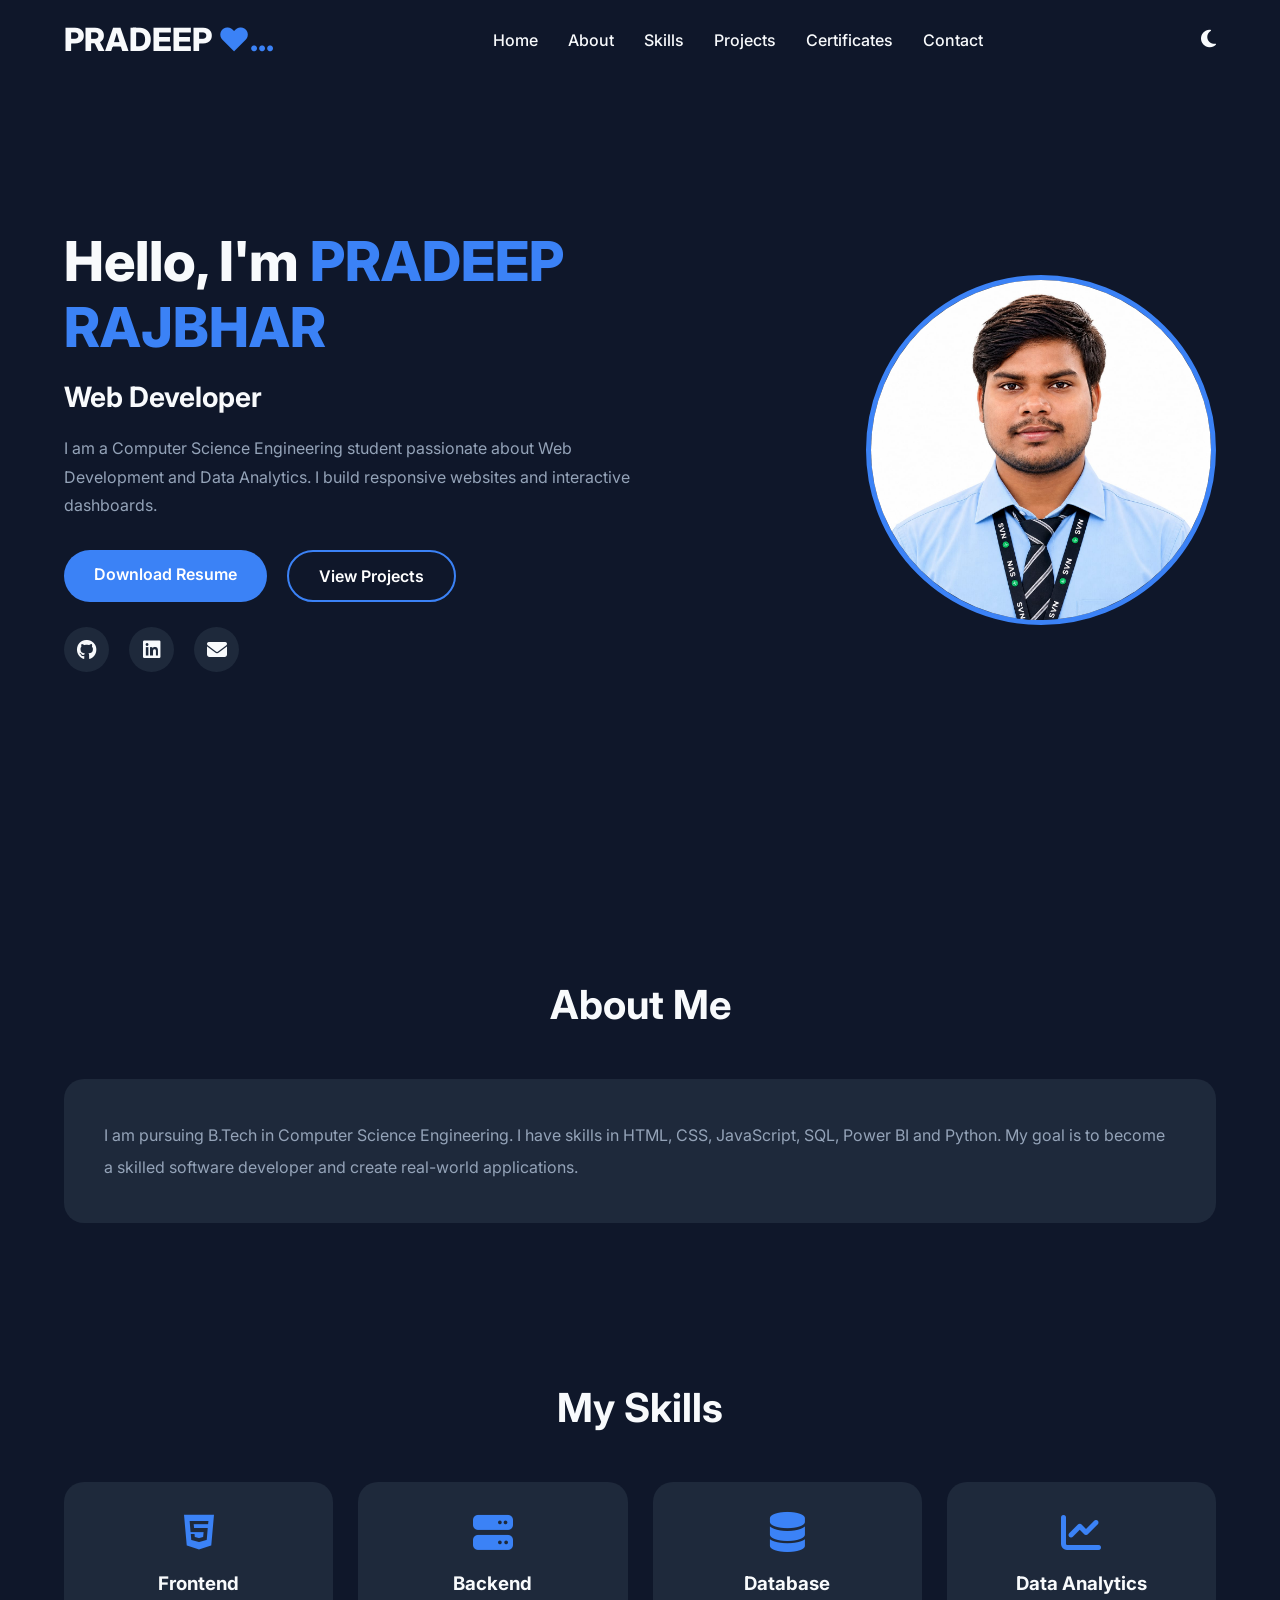
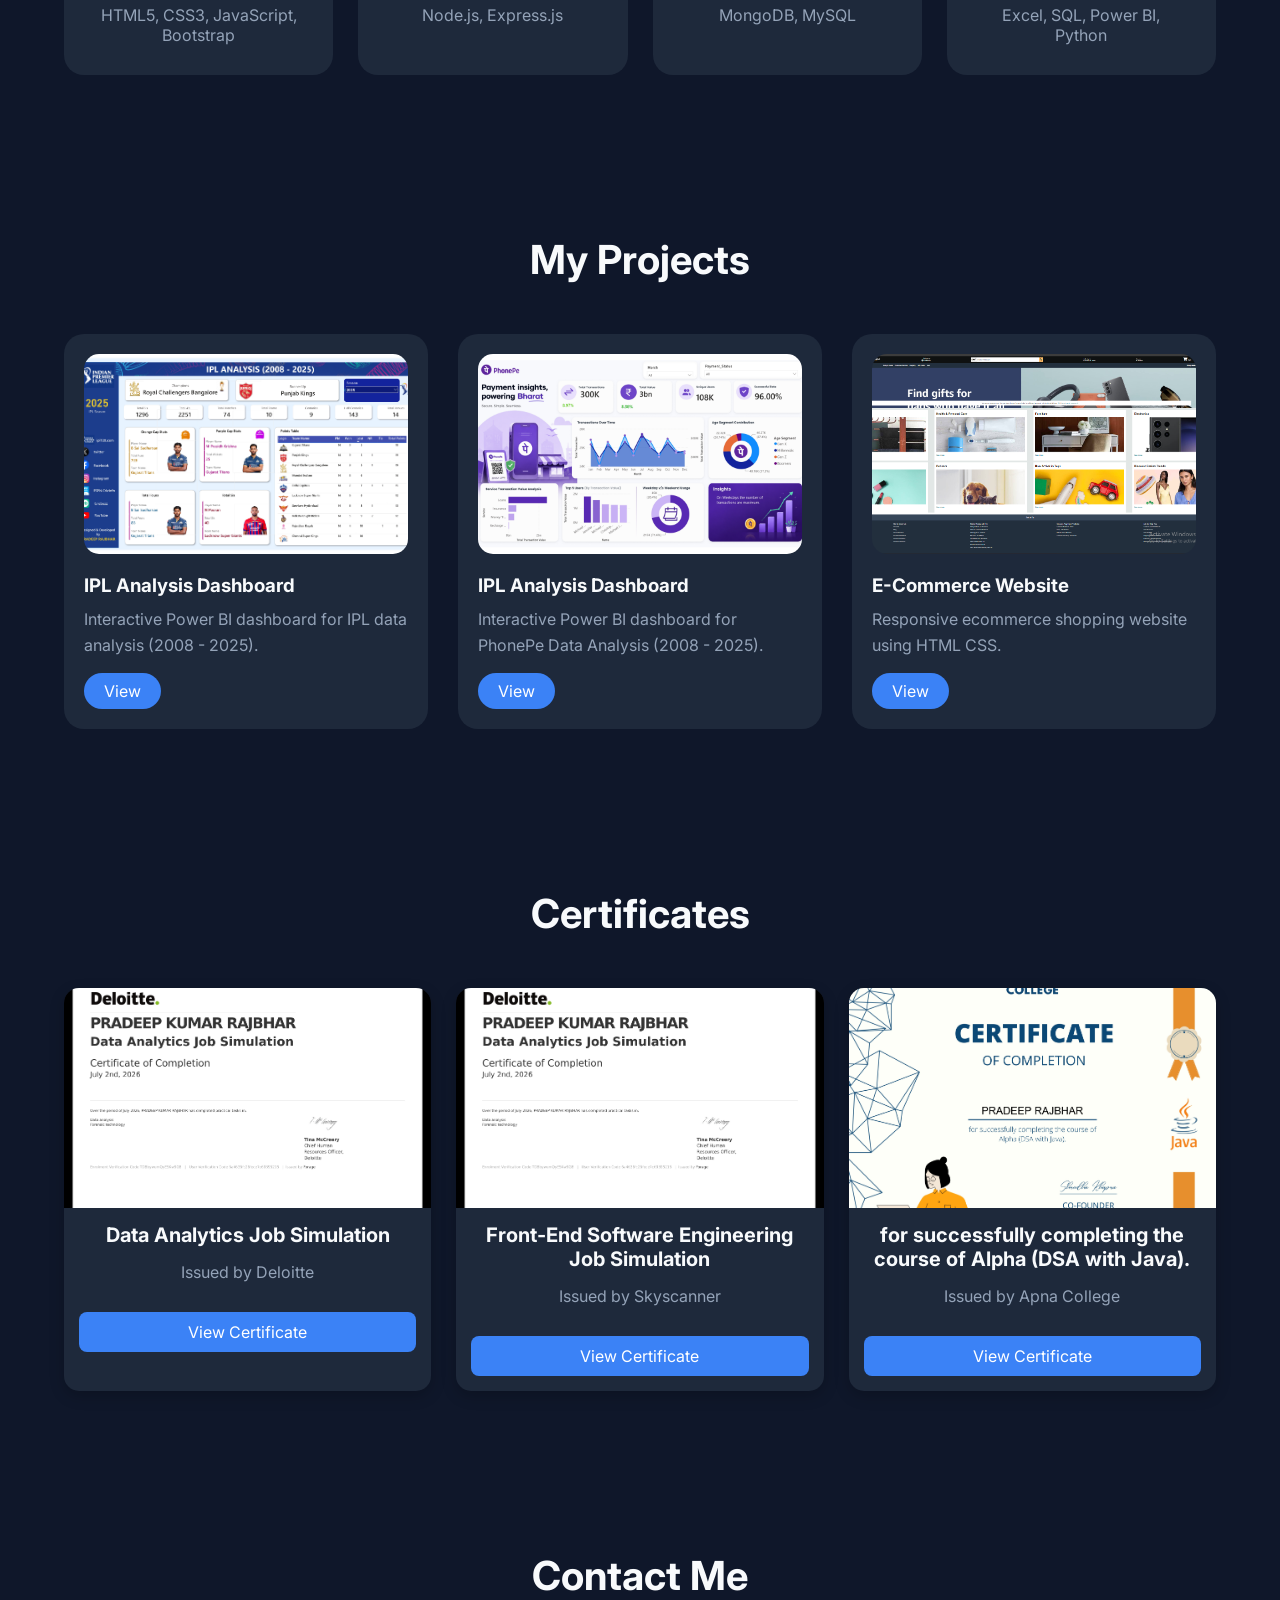
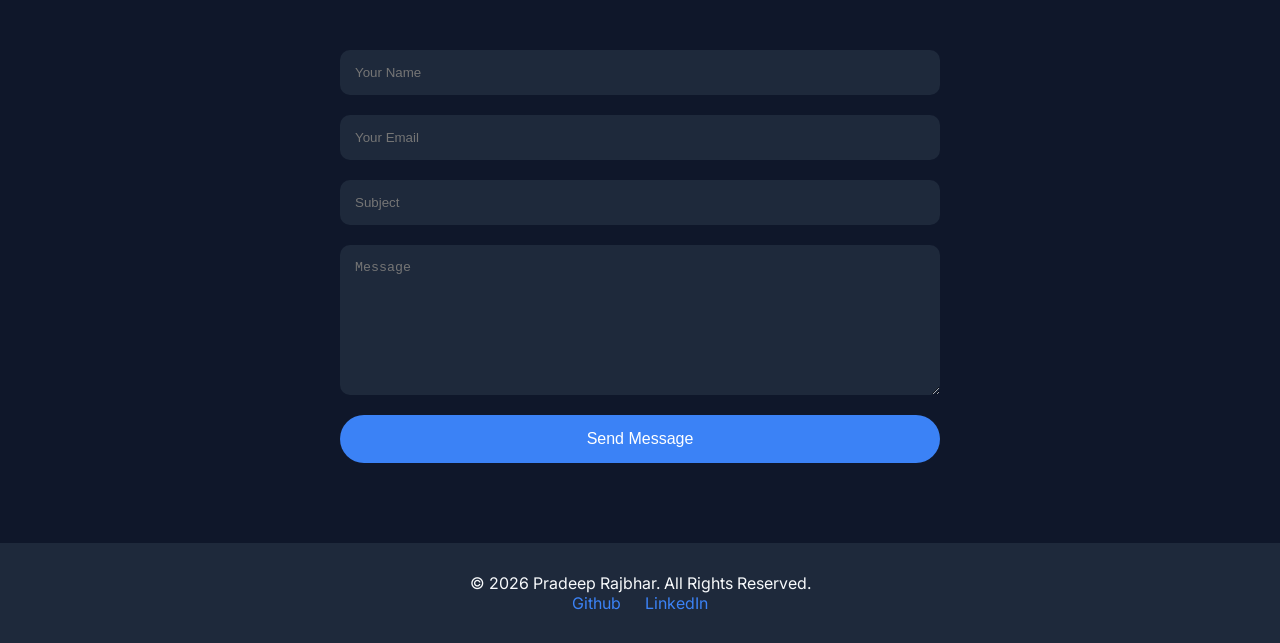
<file: index.html>
<!DOCTYPE html>
<html lang="en">

<head>
    <!-- Basic Meta Tags -->
    <meta charset="UTF-8">
    <meta name="viewport" content="width=device-width, initial-scale=1.0">

    <!-- SEO -->
    <title>Pradeep Rajbhar | Portfolio</title>
    <meta name="description"
        content="Portfolio website of Pradeep Rajbhar - Web Developer and Data Analyst">

    <!-- Favicon -->
    <link rel="icon" href="images/favicon.ico">

    <!-- Google Fonts -->
    <link
        href="https://fonts.googleapis.com/css2?family=Inter:wght@400;500;600;700;800&display=swap"
        rel="stylesheet">

    <!-- Font Awesome Icons -->
    <link
        rel="stylesheet"
        href="https://cdnjs.cloudflare.com/ajax/libs/font-awesome/6.5.1/css/all.min.css">

    <!-- Animation Library -->
    <link
        rel="stylesheet"
        href="https://unpkg.com/aos@next/dist/aos.css">

    <!-- CSS Files -->
    <link rel="stylesheet" href="style.css">
    <link rel="stylesheet" href="responsive.css">

</head>

<body>

<!-- ================= NAVBAR ================= -->

<header>

<nav class="navbar">

    <div class="logo">
        PRADEEP<span> &hearts;...</span>
    </div>

     <!-- Menu -->
    <ul class="nav-links">

        <li><a href="#home">Home</a></li>

        <li><a href="#about">About</a></li>

        <li><a href="#skills">Skills</a></li>

        <li><a href="#projects">Projects</a></li>

        <li><a href="#certificate">Certificates</a></li>

        <li><a href="#contact">Contact</a></li>

    </ul>

     <!-- Dark Mode Button -->

    <button id="theme-toggle">
        <i class="fa-solid fa-moon"></i>
    </button>

     <!-- Mobile Menu Icon -->

    <div class="menu-icon">

        <i class="fa-solid fa-bars"></i>

    </div>

 </nav>

</header>

<!-- ================= HERO SECTION ================= -->

<section id="home" class="hero">
<div class="hero-content">

<h1>
Hello, I'm 
<span>PRADEEP RAJBHAR</span>
</h1>

<h2>
<span id="typing"></span>
</h2>

<p>
I am a Computer Science Engineering student passionate about 
Web Development and Data Analytics. 
I build responsive websites and interactive dashboards.
</p>

<div class="hero-buttons">

<a href="assets/resume.pdf" class="btn">
Download Resume
</a>

<a href="https://github.com/pradeeprajbhar1/IPL_Analysis_2008-2025_Dashboard" class="btn secondary">
View Projects
</a>

</div>

<div class="social-links">

<a href="https://github.com/pradeeprajbhar1">
<i class="fab fa-github"></i>
</a>

<a href="https://www.linkedin.com/in/pradeep-rajbhar6393">
<i class="fab fa-linkedin"></i>
</a>

<a href="mailto:mr.pradeeprajbhar@email.com">
<i class="fa-solid fa-envelope"></i>
</a>

</div>

</div>

<div class="hero-image">

<img src="images/profile.png"
alt="Profile Image">

</div>

</section>

<!-- ================= ABOUT SECTION ================= -->

<section id="about" class="section">

<h2 class="section-title">
About Me
</h2>

<div class="about-container">

<p>

I am pursuing B.Tech in Computer Science Engineering.
I have skills in HTML, CSS, JavaScript, SQL, Power BI and Python.

My goal is to become a skilled software developer and create
real-world applications.

</p>

</div>

</section>

<!-- ================= SKILLS SECTION ================= -->

<section id="skills" class="section">

<h2 class="section-title">
My Skills
</h2>

<div class="skills-container">
<div class="skill-card">
<i class="fa-brands fa-html5"></i>
<h3>Frontend</h3>
<p>
HTML5, CSS3, JavaScript, Bootstrap
</p>
</div>

<div class="skill-card">
<i class="fa-solid fa-server"></i>
<h3>Backend</h3>
<p>
Node.js, Express.js
</p>
</div>

<div class="skill-card">
<i class="fa-solid fa-database"></i>
<h3>Database</h3>
<p>
MongoDB, MySQL
</p>
</div>

<div class="skill-card">
<i class="fa-solid fa-chart-line"></i>
<h3>Data Analytics</h3>
<p>
Excel, SQL, Power BI, Python
</p>
</div>

</div>

</section>


<!-- ================= PROJECT SECTION ================= -->

<section id="projects" class="section">

<h2 class="section-title">
My Projects
</h2>

<div class="project-container">
<div class="project-card">
<img src="images/projects/powerbi1.png">

<h3>
IPL Analysis Dashboard
</h3>

<p>
Interactive Power BI dashboard for IPL data analysis (2008 - 2025).
</p>

<div>
<a href="https://github.com/pradeeprajbhar1/IPL_Analysis_2008-2025_Dashboard" class="project-btn">
View
</a>
<!--
<a href="https://github.com/pradeeprajbhar1/IPL_Analysis_2008-2025_Dashboard" class="project-btn">
Github
</a>
-->

</div>

</div>


<div class="project-card">

<img src="images/projects/powerbi2.png">

<h3>
IPL Analysis Dashboard
</h3>

<p>
Interactive Power BI dashboard for PhonePe Data Analysis (2008 - 2025).
</p>

<div>

<a href="https://github.com/pradeeprajbhar1/PhonePe_Analysis_Dashboard" class="project-btn">
View
</a>

</div>

</div>

<div class="project-card">

<img src="images/projects/ecommerce.png">

<h3>
E-Commerce Website
</h3>

<p>
Responsive ecommerce shopping website using HTML CSS.
</p>

<div>

<a href="https://amz-web-clone.netlify.app/" class="project-btn">
View
</a>

</div>

</div>

</div>

</section>


<!-- ================= CERTIFICATE SECTION ================= -->

<section id="certificate" class="section">

    <h2 class="section-title">Certificates</h2>

    <div class="certificate-container">

        <!-- Certificate 1 -->
        <div class="certificate-card">
            <img src="images/certificates/certificate1.png" alt="Certificate">
            <h3>Data Analytics Job Simulation</h3>
            <p>Issued by Deloitte</p>
            <a href="https://www.theforage.com/completion-certificates/9PBTqmSxAf6zZTseP/io9DzWKe3PTsiS6GG_9PBTqmSxAf6zZTseP_6a4636fc26fece7c69395215_1782990755964_completion_certificate.pdf?raw=1">View Certificate</a>
        </div>

        <!-- Certificate 2 -->
        <div class="certificate-card">
            <img src="images/certificates/certificate2.png" alt="Certificate">
            <h3>Front-End Software Engineering Job Simulation</h3>
            <p>Issued by Skyscanner</p>
            <a href="https://www.theforage.com/completion-certificates/skoQmxqhtgWmKv2pm/km4rw7dihDr3etqom_skoQmxqhtgWmKv2pm_6a4636fc26fece7c69395215_1785438843960_completion_certificate.pdf?raw=1">View Certificate</a>
        </div>

        <!-- Certificate 3 -->
        <div class="certificate-card">
            <img src="images/certificates/certificate3.png" alt="Certificate">
            <h3>for successfully completing the course of
Alpha (DSA with Java).
</h3>
            <p>Issued by Apna College</p>
            <a href="#">View Certificate</a>
        </div>

    </div>

</section>


<!-- ================= CONTACT SECTION ================= -->

<section id="contact" class="section">

    <h2 class="section-title">Contact Me</h2>

    <form class="contact-form" id="contactForm">

        <input
            type="text"
            id="name"
            placeholder="Your Name"
            required
        >

        <input
            type="email"
            id="email"
            placeholder="Your Email"
            required
        >

        <input
            type="text"
            id="subject"
            placeholder="Subject"
            required
        >

        <textarea
            id="message"
            placeholder="Message"
            required
        ></textarea>

        <button type="submit">
            Send Message
        </button>

    </form>

</section>


<!-- ================= FOOTER ================= -->

<footer>

<p>
© 2026 Pradeep Rajbhar. All Rights Reserved.
</p>

<div>

<a href="https://github.com/pradeeprajbhar1">
Github
</a>

<a href="https://www.linkedin.com/in/pradeep-rajbhar6393">
LinkedIn
</a>

</div>

</footer>


<!-- Scroll Top Button -->

<button id="scroll-top">

<i class="fa-solid fa-arrow-up"></i>

</button>


<!-- JavaScript -->

<script src="https://unpkg.com/aos@next/dist/aos.js"></script>

<script src="script.js"></script>
<script src="typing.js"></script>

</body>

</html>
</file>
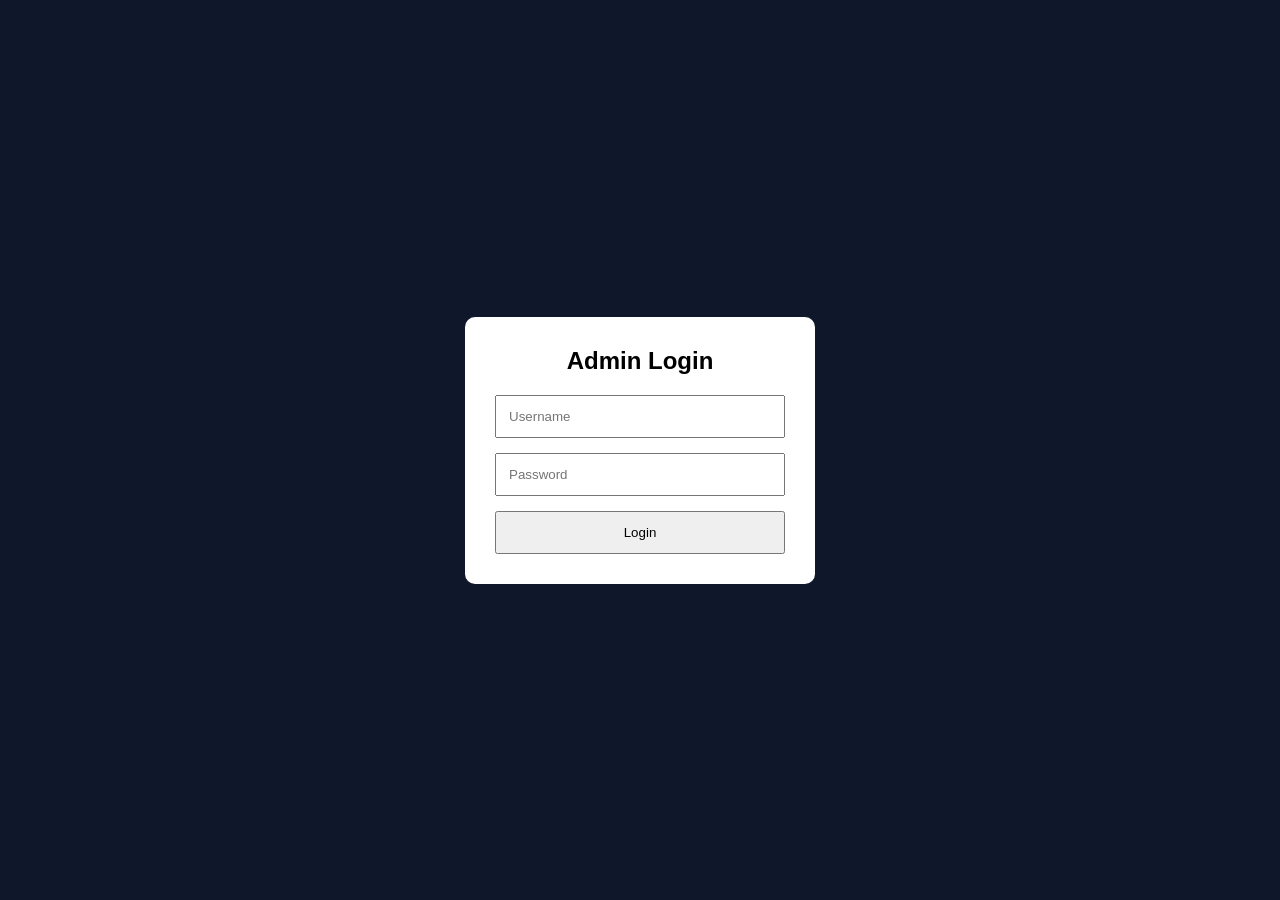
<file: admin/admin.html>
<!DOCTYPE html>
<html lang="en">

<head>

    <meta charset="UTF-8">

    <meta name="viewport" content="width=device-width, initial-scale=1.0">

    <title>Portfolio Admin Panel</title>

    <link rel="stylesheet" href="admin.css">

</head>

<script>

if(localStorage.getItem("adminLoggedIn")!=="true"){

    window.location.href="login.html";

}

</script>

<body>

    <button onclick="logout()">
Logout
</button>

    <h1>Portfolio Admin Panel</h1>

    <table>

        <thead>

            <tr>

                <th>Name</th>

                <th>Email</th>

                <th>Subject</th>

                <th>Message</th>

                <th>Date</th>
                
                <th>Action</th>

            </tr>

        </thead>

        <tbody id="messageTable">

        </tbody>

    </table>

    <script src="admin.js"></script>

</body>

</html>
</file>
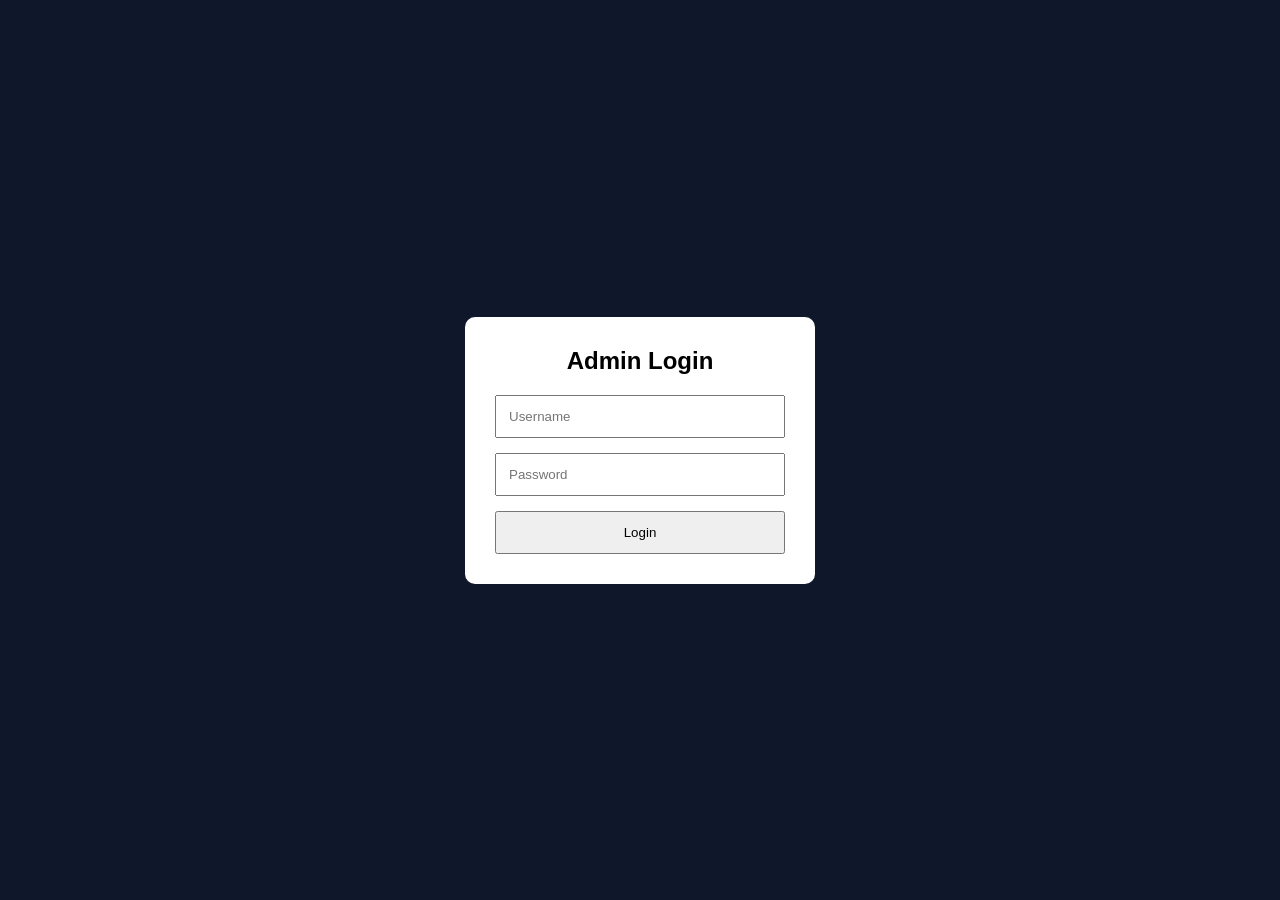
<file: admin/login.html>
<!DOCTYPE html>
<html lang="en">

<head>

    <meta charset="UTF-8">

    <meta name="viewport" content="width=device-width, initial-scale=1.0">

    <title>Admin Login</title>

    <link rel="stylesheet" href="login.css">

</head>

<body>

<div class="login-box">

    <h2>Admin Login</h2>

    <form id="loginForm">

        <input
            type="text"
            id="username"
            placeholder="Username"
            required
        >

        <input
            type="password"
            id="password"
            placeholder="Password"
            required
        >

        <button type="submit">

            Login

        </button>

    </form>

</div>

<script src="login.js"></script>

</body>

</html>
</file>
<file: style.css>
/* =====================================================
   GLOBAL CSS
   ===================================================== */


/* CSS Variables */

:root {

    --primary-color: #3b82f6;
    --secondary-color: #06b6d4;

    --bg-color: #0f172a;
    --card-color: #1e293b;

    --text-color: #f8fafc;
    --text-light: #94a3b8;

    --white: #ffffff;

    --transition: 0.3s ease;

}

/* Light Mode */

.light-mode {

    --bg-color: #ffffff;
    --card-color: #f1f5f9;

    --text-color: #0f172a;
    --text-light: #475569;

}

/* Reset CSS */

* {

    margin: 0;
    padding: 0;
    box-sizing: border-box;

    scroll-behavior: smooth;

}

html {

    font-size: 16px;

}

body {

    font-family: 'Inter', sans-serif;

    background: var(--bg-color);

    color: var(--text-color);

    transition: var(--transition);

}

img {

    max-width: 100%;

    display: block;

}

a {

    text-decoration: none;

    color: inherit;

}

li {

    list-style: none;

}

/* =====================================================
   NAVBAR
   ===================================================== */


header {

    position: fixed;

    width: 100%;

    top: 0;

    z-index: 999;

}

.navbar {


    width: 90%;

    margin: auto;

    display: flex;

    justify-content: space-between;

    align-items: center;


    padding: 20px 0;


}

.logo {


    font-size: 32px;

    font-weight: 800;

}

.logo span {

    color: var(--primary-color);

}

.nav-links {


    display: flex;

    gap: 30px;

}

.nav-links a {


    color: var(--text-color);

    font-weight: 500;

    transition: var(--transition);

}

.nav-links a:hover {


    color: var(--primary-color);

}

#theme-toggle {


    background: transparent;

    border: none;

    color: var(--text-color);

    font-size: 20px;

    cursor: pointer;


}

.menu-icon {


    display: none;

    font-size: 25px;

    cursor: pointer;

}

/* =====================================================
   HERO SECTION
   ===================================================== */

.hero {


    min-height: 100vh;

    width: 90%;

    margin: auto;

    display: flex;

    align-items: center;

    justify-content: space-between;


    gap: 40px;

}

.hero-content {


    max-width: 600px;

}

.hero h1 {


    font-size: 55px;

    line-height: 1.2;

    font-weight: 800;


}

.hero h1 span {


    color: var(--primary-color);

}

.hero h2 {


    margin: 20px 0;

    font-size: 28px;


}

.hero p {


    color: var(--text-light);

    line-height: 1.8;

    margin-bottom: 30px;


}

.hero-image img {


    width: 350px;

    height: 350px;

    border-radius: 50%;

    object-fit: cover;


    border: 5px solid var(--primary-color);


}

/* Buttons */

.hero-buttons {


    display: flex;

    gap: 20px;

    margin-bottom: 25px;


}

.btn {


    padding: 14px 30px;

    border-radius: 30px;

    background: var(--primary-color);

    color: white;

    font-weight: 600;


    transition: var(--transition);

}

.btn:hover {


    transform: translateY(-5px);

}

.secondary {


    background: transparent;

    border: 2px solid var(--primary-color);

}

/* Social Icons */

.social-links {


    display: flex;

    gap: 20px;

}

.social-links a {


    width: 45px;

    height: 45px;

    display: flex;

    justify-content: center;

    align-items: center;


    background: var(--card-color);

    border-radius: 50%;


    font-size: 20px;


    transition: var(--transition);


}

.social-links a:hover {


    background: var(--primary-color);

    transform: translateY(-5px);


}

/* =====================================================
   COMMON SECTION
   ===================================================== */

.section {


    width: 90%;

    margin: auto;

    padding: 80px 0;


}

.section-title {


    text-align: center;

    font-size: 40px;

    margin-bottom: 50px;


}

/* =====================================================
   ABOUT
   ===================================================== */

.about-container {


    background: var(--card-color);

    padding: 40px;

    border-radius: 20px;

    line-height: 2;

    color: var(--text-light);

}

/* =====================================================
   SKILLS
   ===================================================== */

.skills-container {


    display: grid;

    grid-template-columns: repeat(4,1fr);

    gap: 25px;


}

.skill-card {


    background: var(--card-color);

    padding: 30px;

    text-align: center;

    border-radius: 20px;


    transition: var(--transition);


}

.skill-card:hover {


    transform: translateY(-10px);


}

.skill-card i {


    font-size: 40px;

    color: var(--primary-color);

    margin-bottom: 20px;


}

.skill-card p {


    color: var(--text-light);

    margin-top: 10px;


}

/* =====================================================
   PROJECTS
   ===================================================== */

.project-container {


    display: grid;

    grid-template-columns: repeat(3,1fr);

    gap: 30px;

}

.project-card {


    background: var(--card-color);

    padding: 20px;

    border-radius: 20px;


    transition: var(--transition);

}

.project-card:hover {


    transform: translateY(-10px);

}

.project-card img {


    border-radius: 15px;

    height: 200px;

    width: 100%;

    object-fit: cover;

}

.project-card h3 {


    margin: 20px 0 10px;

}

.project-card p {


    color: var(--text-light);

    line-height: 1.6;

}

.project-btn {


    display: inline-block;

    margin-top: 15px;

    margin-right: 10px;

    padding: 8px 20px;

    border-radius: 20px;

    background: var(--primary-color);

    color:white;

}

/* ================= CERTIFICATES ================= */

.certificate-container{
    display:grid;
    grid-template-columns:repeat(auto-fit, minmax(300px, 1fr));
    gap:25px;
    margin-top:40px;
}

.certificate-card{
    background:var(--card-color);
    border-radius:15px;
    overflow:hidden;
    transition:0.3s ease;
    box-shadow:0 5px 15px rgba(0,0,0,0.2);
}

.certificate-card:hover{
    transform:translateY(-8px);
}

.certificate-card img{
    width:100%;
    height:220px;
    object-fit:cover;
}

.certificate-card h3{
    padding:15px;
    text-align:center;
    font-size:20px;
}

.certificate-card p{
    text-align:center;
    color:var(--text-light);
    padding:0 15px 15px;
}

.certificate-card a{
    display:block;
    text-align:center;
    margin:15px;
    padding:10px;
    background:var(--primary-color);
    color:#fff;
    border-radius:8px;
}

/* =====================================================
   CONTACT
   ===================================================== */

.contact-form {


    max-width:600px;

    margin:auto;

    display:flex;

    flex-direction:column;

    gap:20px;


}

.contact-form input,
.contact-form textarea {


    padding:15px;
    border:none;

    outline:none;

    border-radius:10px;


    background:var(--card-color);

    color:var(--text-color);

}

.contact-form textarea {


    height:150px;

}

.contact-form button {


    padding:15px;

    background:var(--primary-color);

    color:white;

    border:none;

    border-radius:30px;

    cursor:pointer;

    font-size:16px;

}

/* =====================================================
   FOOTER
   ===================================================== */

footer {


    padding:30px;

    text-align:center;

    background:var(--card-color);

}

footer a {


    margin:10px;

    color:var(--primary-color);

}

/* =====================================================
   SCROLL BUTTON
   ===================================================== */

#scroll-top {


    position:fixed;

    right:30px;

    bottom:30px;


    width:45px;

    height:45px;


    border-radius:50%;

    border:none;


    background:var(--primary-color);

    color:white;


    cursor:pointer;


    display:none;

}
</file>
<file: responsive.css>
/* =====================================================
   RESPONSIVE DESIGN
   Mobile + Tablet + Small Laptop
   ===================================================== */

/* ================= LARGE TABLET / SMALL LAPTOP ================= */

@media(max-width:1100px){


    .hero h1{

        font-size:45px;

    }


    .skills-container{

        grid-template-columns:repeat(2,1fr);

    }



    .project-container{

        grid-template-columns:repeat(2,1fr);

    }


    .hero-image img{

        width:300px;

        height:300px;

    }


}

/* ================= TABLET ================= */

@media(max-width:768px){



    /* Navbar */


    .navbar{

        width:90%;

    }



    .nav-links{


        position:absolute;

        top:80px;

        left:0;

        width:100%;


        background:var(--card-color);


        flex-direction:column;

        align-items:center;


        padding:30px 0;


        display:none;


    }



    .nav-links.active{


        display:flex;


    }




    .menu-icon{


        display:block;


    }




    #theme-toggle{

        margin-left:auto;

        margin-right:20px;

    }








    /* Hero */


    .hero{


        flex-direction:column-reverse;

        text-align:center;

        padding-top:120px;


    }




    .hero h1{

        font-size:38px;

    }



    .hero h2{

        font-size:24px;

    }



    .hero-buttons{


        justify-content:center;


    }




    .social-links{


        justify-content:center;


    }




    .hero-image img{


        width:260px;

        height:260px;


    }






    /* Sections */


    .section-title{


        font-size:32px;


    }







    /* Skills */


    .skills-container{


        grid-template-columns:1fr;


    }






    /* Projects */


    .project-container{


        grid-template-columns:1fr;


    }





}

/* ================= MOBILE ================= */

@media(max-width:480px){



    html{

        font-size:14px;

    }



    .logo{

        font-size:26px;

    }



    .hero h1{


        font-size:32px;


    }




    .hero p{


        font-size:14px;


    }




    .hero-buttons{


        flex-direction:column;

        align-items:center;


    }



    .btn{


        width:220px;

        text-align:center;


    }





    .hero-image img{


        width:220px;

        height:220px;


    }




    .about-container{


        padding:25px;


    }




    .section{


        width:85%;


    }




    .section-title{


        font-size:28px;


    }





    .project-card{


        padding:15px;


    }





    #scroll-top{


        right:20px;

        bottom:20px;


    }

}
</file>
<file: admin/admin.css>
body{

    font-family: Arial;

    background:#f4f4f4;

    padding:40px;

}

h1{

    text-align:center;

}

table{

    width:100%;

    border-collapse:collapse;

    background:white;

}

th,td{

    border:1px solid #ddd;

    padding:12px;

}

th{

    background:#2563eb;

    color:white;

}
</file>
<file: admin/login.css>
*{
    margin:0;
    padding:0;
    box-sizing:border-box;
    font-family:Arial,sans-serif;
}

body{

    display:flex;

    justify-content:center;

    align-items:center;

    height:100vh;

    background:#0f172a;

}

.login-box{

    width:350px;

    background:white;

    padding:30px;

    border-radius:10px;

}

h2{

    text-align:center;

    margin-bottom:20px;

}

input{

    width:100%;

    padding:12px;

    margin-bottom:15px;

}

button{

    width:100%;

    padding:12px;

    cursor:pointer;

}
</file>
